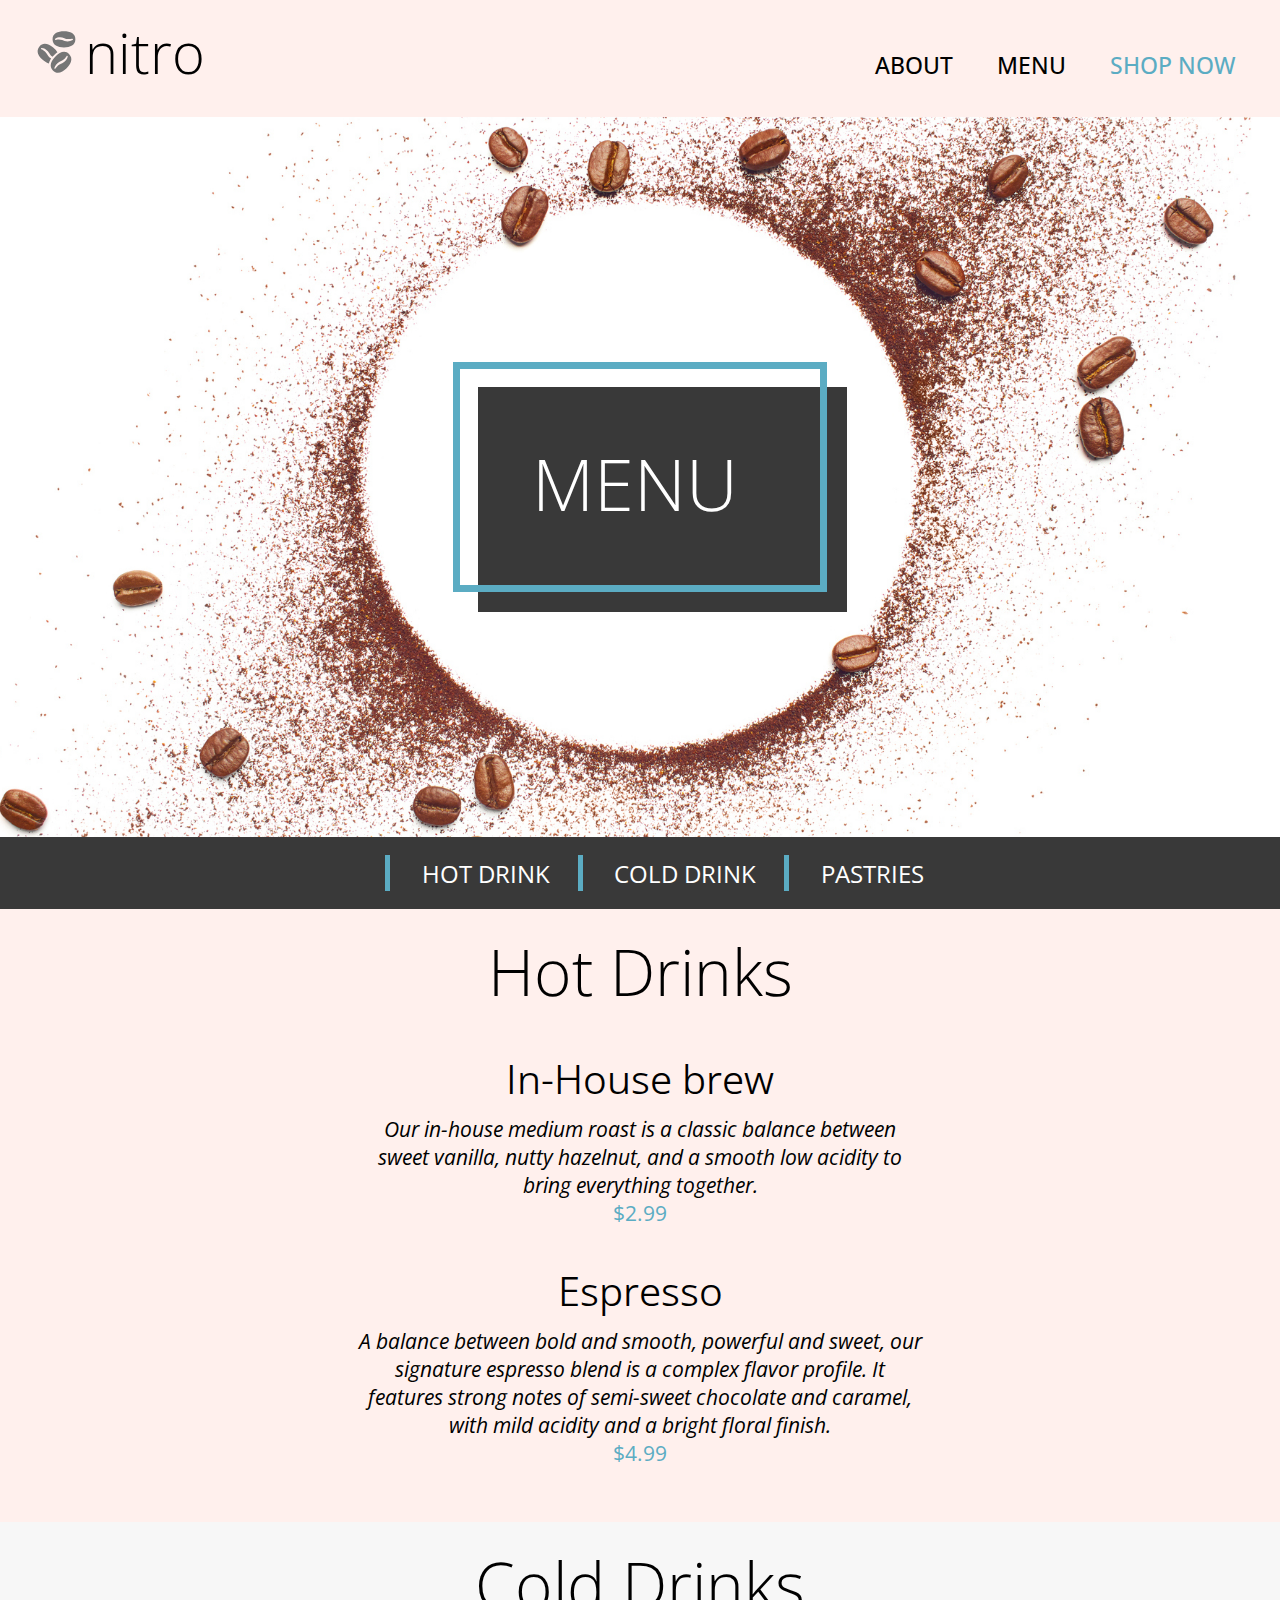
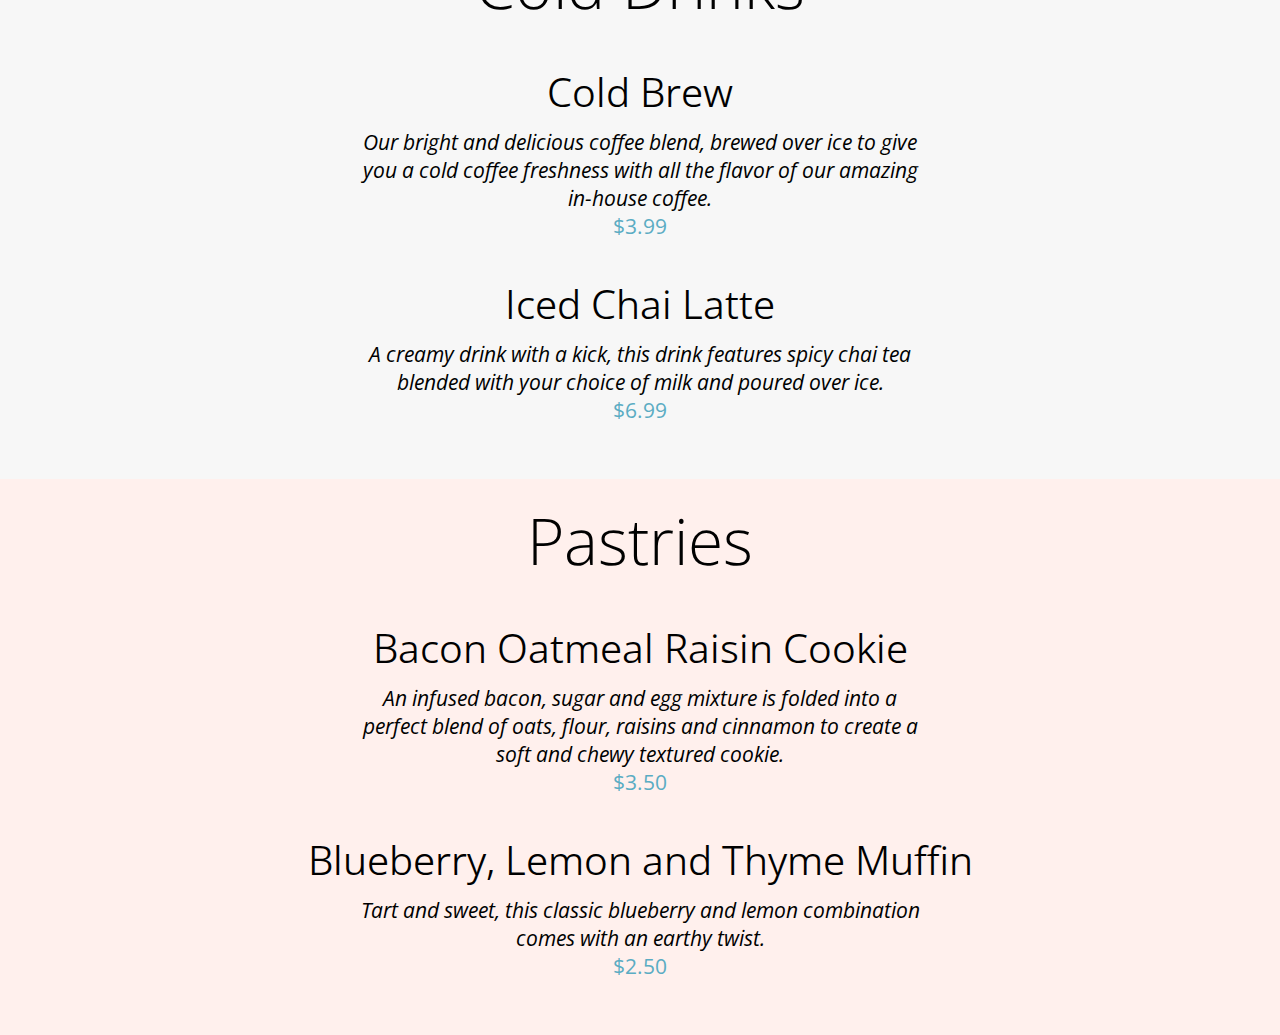
<file: Pages/menu.html>
<!DOCTYPE html>
<html lang="en">
  <head>
    <meta charset="UTF-8" />
    <meta name="viewport" content="width=device-width, initial-scale=1.0" />
    <link
      href="https://fonts.googleapis.com/css2?family=Open+Sans:ital,wght@0,300;0,400;0,600;0,700;1,400&display=swap"
      rel="stylesheet"
    />
    <link rel="stylesheet" href="../SCSS/menu.css" />
    <title>Coffee Shop - Menu</title>
  </head>
  <body>
    <header class="header_wrap">
      <nav class="nav">
        <div class="nav_logo">
          <a href="../index.html" class="logo">
            <img
              src="../Assets/Logos/coffee-beans-logo-and-footer.svg"
              alt="coffee bean logo"
              class="logo_img"
            />nitro</a
          >
        </div>
        <div class="nav_menu-wrap">
          <ul class="nav_menu-list">
            <li><a href="../index.html" class="nav_menu-list-a">ABOUT</a></li>
            <li>
              <a href="./menu.html" class="nav_menu-list-a">MENU</a>
            </li>
            <li>
              <a href="./menu.html" class="nav_menu-shop-now">SHOP NOW</a>
            </li>
          </ul>
        </div>
      </nav>
    </header>
    <main>
      <section class="menu1">
        <div class="menu1_title-background">
          <div class="menu1_border"><h1>MENU</h1></div>
          <div class="menu1_title-box"></div>
        </div>
        <div class="menu1_list-container">
          <ul class="menu1_list">
            <li><a href="#menu2_hot-drinks" class="menu1_a">HOT DRINK</a></li>
            <li><a href="#menu2_cold-drinks" class="menu1_a">COLD DRINK</a></li>
            <li><a href="#menu2_pastries" class="menu1_a">PASTRIES</a></li>
          </ul>
        </div>
      </section>
      <section class="menu2">
        <div class="menu2_detail">
          <div class="menu2_hot-drinks" id="menu2_hot-drinks">
            <h2 class="menu2_detail-title">Hot Drinks</h2>
            <h3 class="menu2_detail-itemname">In-House brew</h3>
            <p class="menu2_description">
              Our in-house medium roast is a classic balance between <br />
              sweet vanilla, nutty hazelnut, and a smooth low acidity to <br />
              bring everything together.
            </p>
            <p class="menu2_price">$2.99</p>
            <h3 class="menu2_detail-itemname">Espresso</h3>
            <p class="menu2_description">
              A balance between bold and smooth, powerful and sweet, our <br />
              signature espresso blend is a complex flavor profile. It <br />
              features strong notes of semi-sweet chocolate and caramel, <br />
              with mild acidity and a bright floral finish.
            </p>
            <p class="menu2_price">$4.99</p>
          </div>
          <div class="menu2_cold-drinks" id="menu2_cold-drinks">
            <h2 class="menu2_detail-title">Cold Drinks</h2>
            <h3 class="menu2_detail-itemname">Cold Brew</h3>
            <p class="menu2_description">
              Our bright and delicious coffee blend, brewed over ice to give<br />
              you a cold coffee freshness with all the flavor of our amazing<br />
              in-house coffee.
            </p>
            <p class="menu2_price">$3.99</p>
            <h3 class="menu2_detail-itemname">Iced Chai Latte</h3>
            <p class="menu2_description">
              A creamy drink with a kick, this drink features spicy chai tea<br />
              blended with your choice of milk and poured over ice.
            </p>
            <p class="menu2_price">$6.99</p>
          </div>
          <div class="menu2_pastries" id="menu2_pastries">
            <h2 class="menu2_detail-title">Pastries</h2>
            <h3 class="menu2_detail-itemname">Bacon Oatmeal Raisin Cookie</h3>
            <p class="menu2_description">
              An infused bacon, sugar and egg mixture is folded into a<br />
              perfect blend of oats, flour, raisins and cinnamon to create a<br />
              soft and chewy textured cookie.
            </p>
            <p class="menu2_price">$3.50</p>
            <h3 class="menu2_detail-itemname">
              Blueberry, Lemon and Thyme Muffin
            </h3>
            <p class="menu2_description">
              Tart and sweet, this classic blueberry and lemon combination<br />
              comes with an earthy twist.
            </p>
            <p class="menu2_price">$2.50</p>
          </div>
        </div>
      </section>
    </main>
  </body>
</html>
</file>
<file: SCSS/menu.css>
body {
  font-family: "Open Sans";
  font-weight: normal;
  width: 100%;
  margin: 0;
}
body a {
  text-decoration: none;
  color: inherit;
}
body ul {
  list-style-type: none;
}

h1,
h2,
h3 {
  font-weight: 300;
}

.nav {
  display: flex;
  justify-content: space-between;
  align-items: end;
  height: 13vh;
  background-color: #fff0ed;
}
.nav .logo_img {
  width: 5.5vh;
  height: 5.5vh;
  margin-left: 3.5vh;
  margin-right: 0.4vh;
}
.nav .logo {
  display: flex;
  flex-direction: row;
  align-items: center;
  margin-bottom: 3vh;
  font-size: 3.5rem;
  font-weight: 300;
}
.nav_menu-list {
  width: 40vh;
  display: flex;
  justify-content: space-between;
  align-items: end;
  margin-bottom: 4vh;
  font-size: 2.5vh;
  font-weight: 500;
}
.nav_menu-wrap {
  margin-right: 5vh;
}
.nav_menu-shop-now {
  color: #5bacc3;
}

.menu1_title-background {
  display: flex;
  justify-content: center;
  position: relative;
  align-items: center;
  width: 100%;
  height: 80vh;
  margin: 0 auto;
  background-image: url("../Assets/Images/coffee-circle.jpg");
  background-size: cover;
  background-repeat: no-repeat;
  background-position: center center;
}
.menu1_border {
  position: absolute;
  width: 40vh;
  height: 24vh;
  border: 7px #5bacc3 solid;
  z-index: 3;
}
.menu1_border h1 {
  position: absolute;
  top: 30%;
  left: 20%;
  text-align: center;
  font-size: 8vh;
  font-weight: lighter;
  color: white;
  margin: 0 auto;
}
.menu1_title-box {
  position: relative;
  top: 22px;
  left: 22px;
  width: 41vh;
  height: 25vh;
  background-color: #393939;
}
.menu1_list-container {
  display: flex;
  justify-content: center;
  width: 100%;
  height: 8vh;
  background-color: #393939;
  align-items: center;
}
.menu1_list {
  width: 63vh;
  height: inherit;
  display: flex;
  justify-content: space-around;
  align-items: center;
  text-align: center;
  color: white;
}
.menu1_a {
  padding: 0.21vh 1.2vh 0.21vh 3.5vh;
  border-left: 5px solid #5bacc3;
  font-size: 1.5em;
}
.menu1_a:visited {
  color: white;
}

.menu2_detail {
  display: flex;
  flex-direction: column;
  justify-content: space-around;
}
.menu2_detail-title {
  font-size: 4em;
  font-weight: 300;
  margin-bottom: 4vh;
  margin-top: 0;
}
.menu2_detail-itemname {
  font-size: 2.5em;
  font-weight: 350;
  margin: 0 auto;
}
.menu2_hot-drinks {
  background-color: #fff0ed;
}
.menu2_cold-drinks {
  background-color: #f7f7f7;
}
.menu2_pastries {
  background-color: #fff0ed;
}
.menu2_hot-drinks, .menu2_cold-drinks, .menu2_pastries {
  text-align: center;
  flex-grow: 1;
  padding: 2.1vh;
}
.menu2_description {
  width: 100%;
  font-size: 1.3em;
  font-style: italic;
  margin-top: 1vh;
  margin-bottom: 0;
}
.menu2_price {
  text-align: center;
  font-size: 1.3em;
  color: #5bacc3;
  margin-top: 0;
  margin-bottom: 4vh;
}/*# sourceMappingURL=menu.css.map */
</file>
